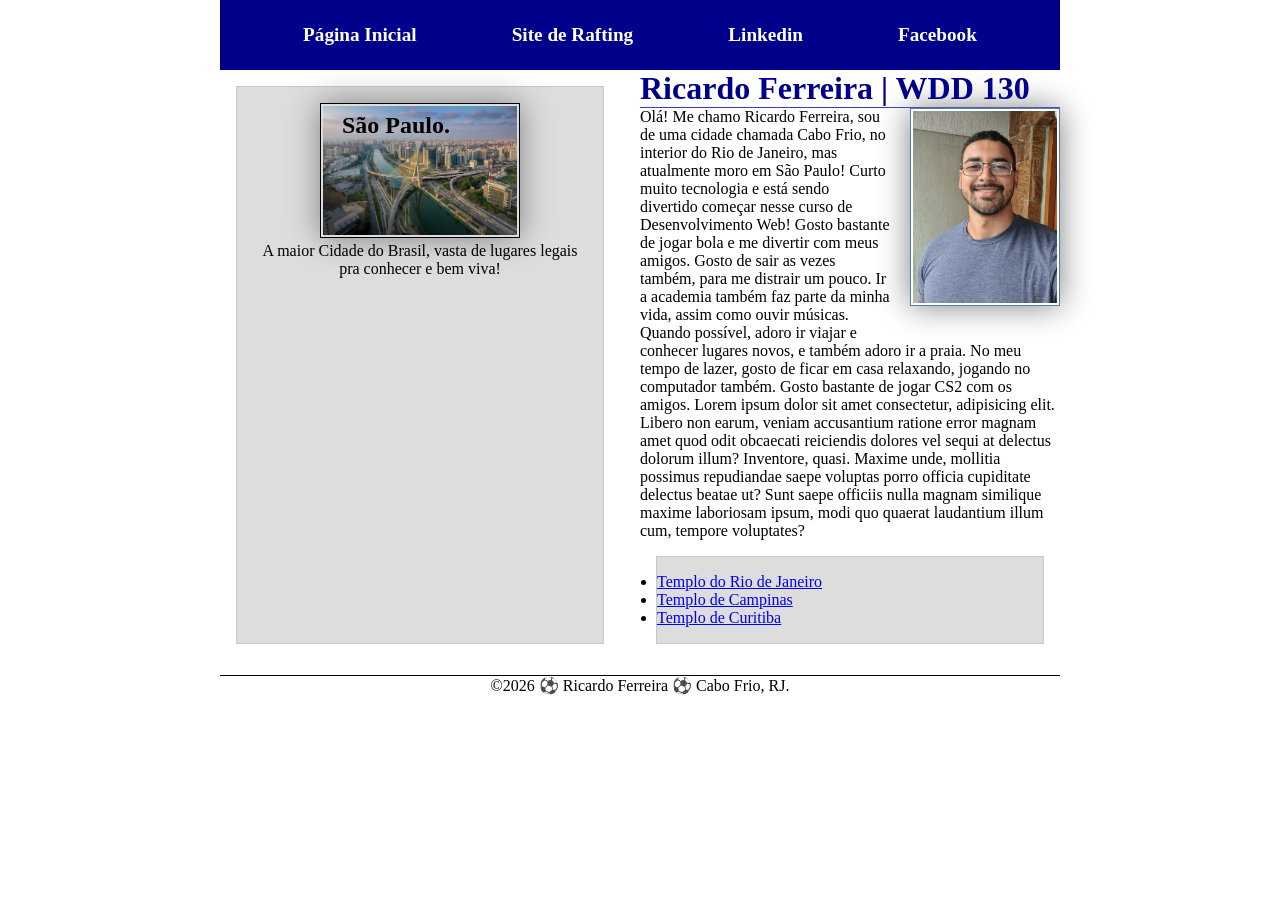
<file: index.html>
<!DOCTYPE html>
<html lang="pt-br">

<head>
    <meta charset="UTF-8">
    <meta name="viewport" content="width=device-width, initial-scale=1.0">
    <title>Ricardo Ferreira | WDD 130</title>
    <link rel="stylesheet" href="estilos/estilos.css">

    <meta name="description" content="Ricardo Ferreira WD130.">
    <meta name="author" content="Ricardo Ferreira">
</head>

<body>
    <header>
        <nav>
            <a href="#">Página Inicial</a>
            <a href="wwr/">Site de Rafting</a>
            <a href="https://www.linkedin.com/in/ricardo-ferreira-075492232/"
              target="_blank">Linkedin</a>
            <a href="https://www.facebook.com/ricardo.ferreira.3192479/"
              target="_blank">Facebook</a>
        </nav>

    </header>
    <div class="grid">
        <main>
            <h1 class="identacao">Ricardo Ferreira | WDD 130</h1>
            <img src="imagens/perfil.jpg" alt="imagem de Ricardo Ferreira" width="200">
            <p class="identacao">Olá! Me chamo Ricardo Ferreira, sou de uma cidade chamada Cabo
                Frio,
                no interior do Rio de Janeiro, mas atualmente moro em São Paulo!
                Curto muito tecnologia e está sendo divertido começar nesse
                curso de Desenvolvimento Web! Gosto bastante de jogar bola e me
                divertir com meus amigos.
                Gosto de sair as vezes também, para me distrair um pouco.
                Ir a academia também faz parte da minha vida, assim como ouvir músicas.
                Quando possível, adoro ir viajar e conhecer lugares novos, e também adoro ir a
                praia.
                No meu tempo de lazer, gosto de ficar em casa relaxando, jogando no computador
                também.
                Gosto bastante de jogar CS2 com os amigos.
                Lorem ipsum dolor sit amet consectetur, adipisicing elit. Libero non earum, veniam
                accusantium ratione error magnam amet quod odit obcaecati reiciendis dolores vel
                sequi
                at delectus dolorum illum? Inventore, quasi. Maxime unde, mollitia possimus
                repudiandae
                saepe voluptas porro officia cupiditate delectus beatae ut? Sunt saepe officiis
                nulla
                magnam similique maxime laboriosam ipsum, modi quo quaerat laudantium illum cum,
                tempore
                voluptates?
            </p>


            <ul class="caixa identacao">
                <li>
                    <a href="https://www.churchofjesuschrist.org/temples/details/rio-de-janeiro-brazil-temple?lang=por"
                      target="_blank" rel="noopener noreferrer">Templo do Rio de Janeiro</a>
                </li>

                <li>
                    <a href="https://www.churchofjesuschrist.org/temples/details/campinas-brazil-temple?lang=por"
                      target="_blank" rel="noopener noreferrer">Templo de Campinas</a>
                </li>

                <li>
                    <a href="https://www.churchofjesuschrist.org/temples/details/curitiba-brazil-temple?lang=por"
                      target="_blank" rel="noopener noreferrer">Templo de Curitiba</a>
                </li>
            </ul>
        </main>
        <aside class="caixa">
            <h2>São Paulo.</h2>
            <img src="imagens/cidade-de-sao-paulo.jpg" alt="Cidade de São Paulo.">
            <p>A maior Cidade do Brasil, vasta de lugares legais pra conhecer e bem viva!</p>
        </aside>
    </div>

    <footer>
        <p>©2026 ⚽ Ricardo Ferreira ⚽ Cabo Frio, RJ.</p>
    </footer>
</body>

</html>
</file>
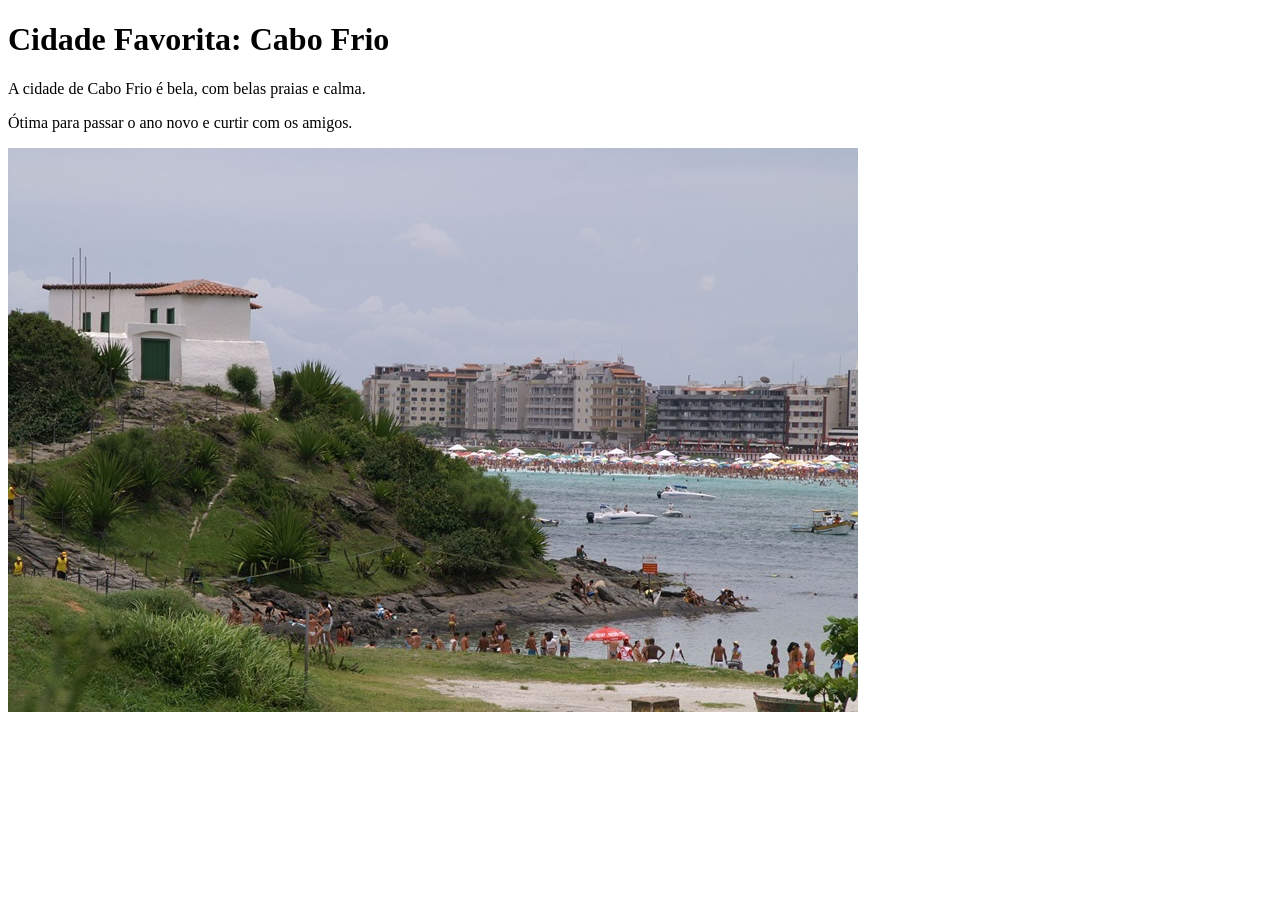
<file: semana01/cidade-favorita.html>
<!DOCTYPE html>
<html lang="pt-br">

<head>
    <meta charset="UTF-8">
    <meta name="viewport" content="width=device-width, initial-scale=1.0">
    <title>Cidade Favorita</title>
</head>

<body>
    <h1>Cidade Favorita: Cabo Frio</h1>
    <p>A cidade de Cabo Frio é bela, com belas praias e calma.</p>
    <p>Ótima para passar o ano novo e curtir com os amigos.</p>
    <img src="imagens/Cabo_Frio.jpg" alt="A cidade de Cabo Frio">
</body>

</html>
</file>
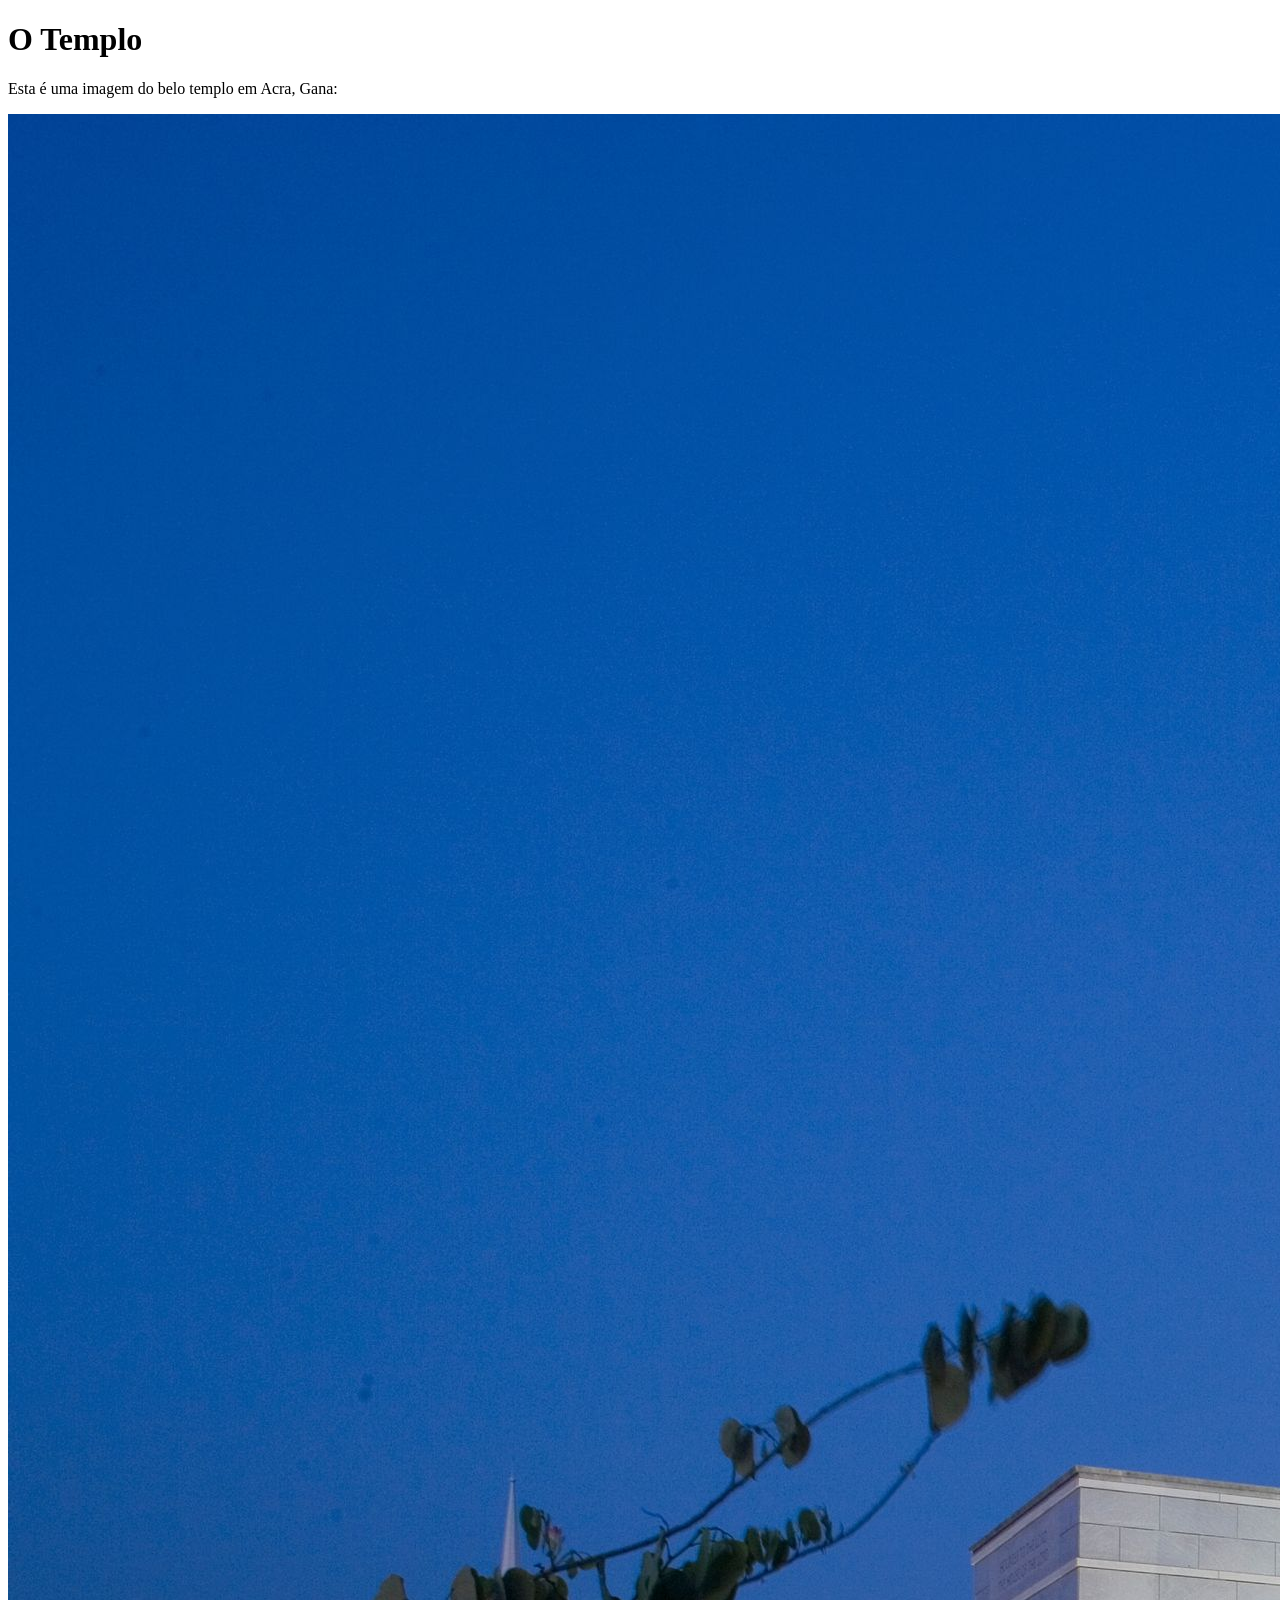
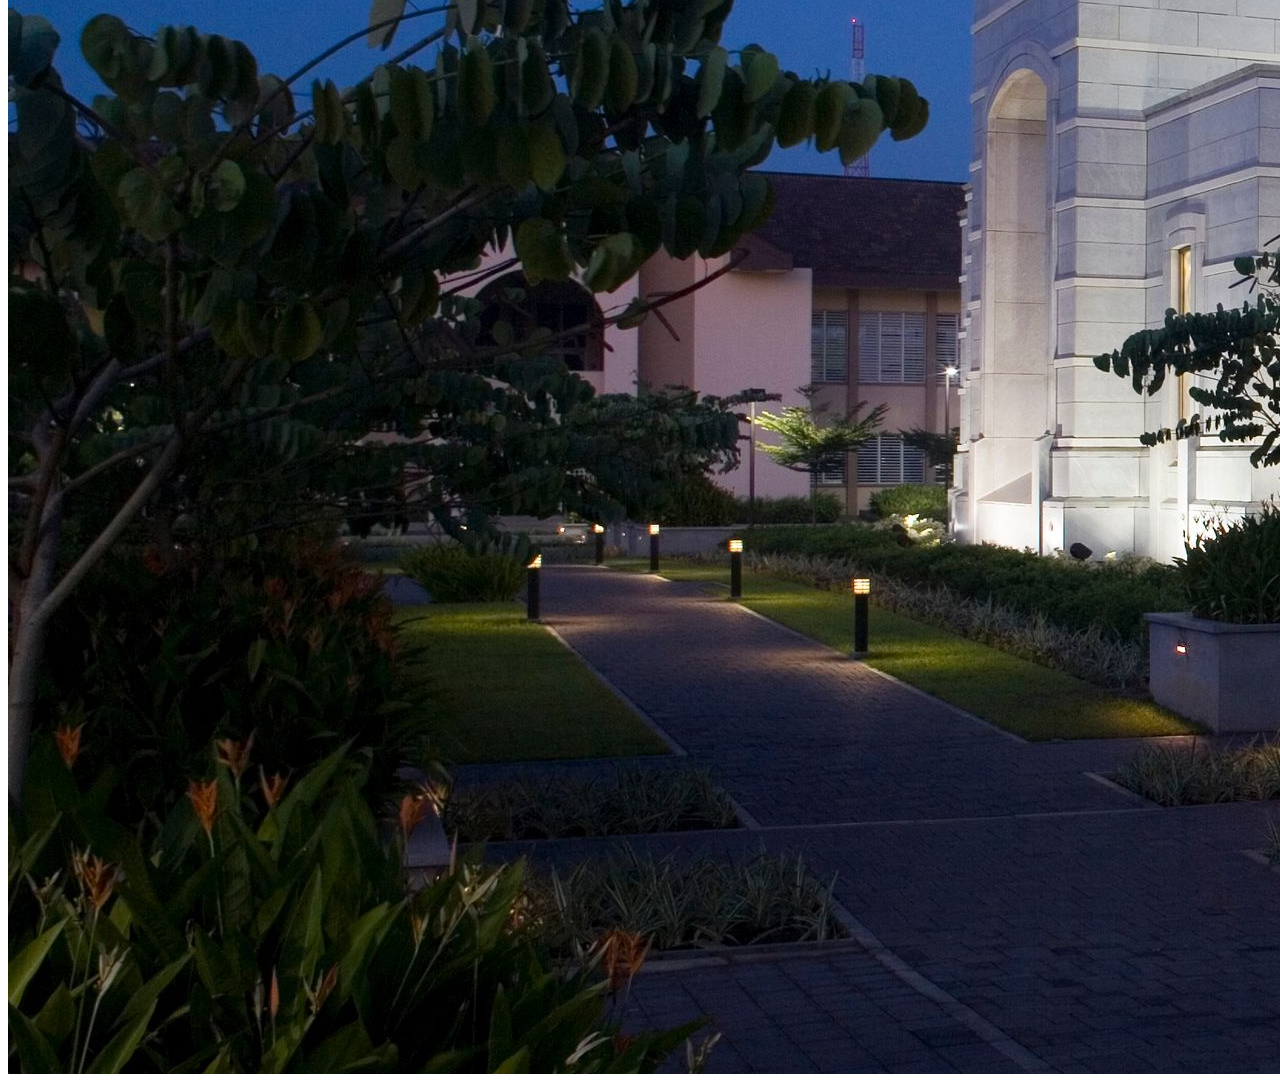
<file: semana01/imagens.html>
<!DOCTYPE html>
<html lang="pt-br">
<head>
    <meta charset="UTF-8">
    <meta name="viewport" content="width=device-width, initial-scale=1.0">
    <title>Imagem do Templo</title>
</head>
<body>
    <h1>O Templo</h1>
    <p>Esta é uma imagem do belo templo em Acra, Gana:</p>
    <img src="imagens/templo-largo.jpeg" alt="O Templo de Acra, Gana">
    
</body>
</html>
</file>
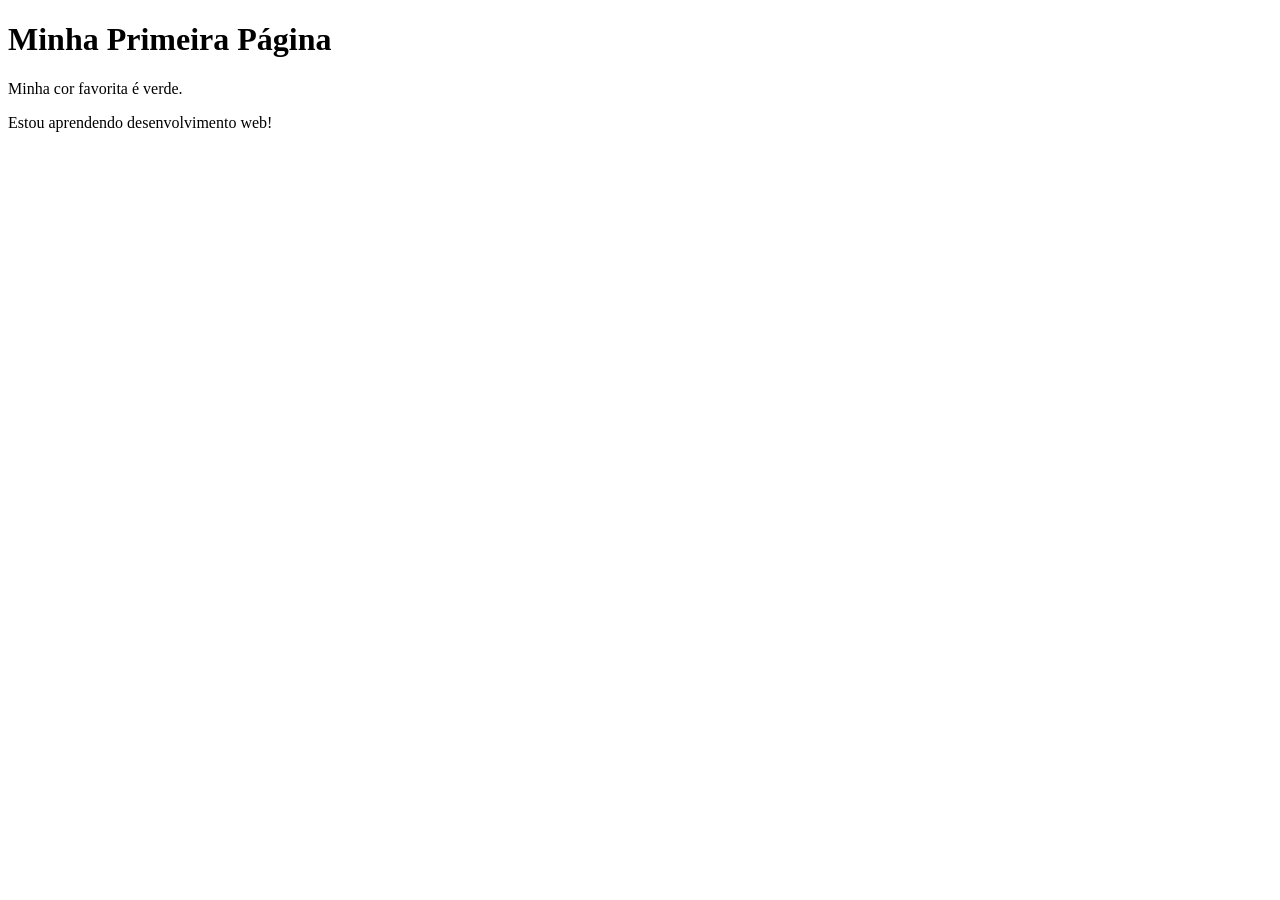
<file: semana01/primeira-pagina.html>
<!DOCTYPE html>
<html lang="pt-br">

<head>
    <meta charset="UTF-8">
    <meta name="viewport" content="width=device-width, initial-scale=1.0">
    <title>Minha Primeira Página</title>
</head>

<body>
    <h1>Minha Primeira Página</h1>
    <p>Minha cor favorita é verde.</p>
    <p>Estou aprendendo desenvolvimento web!</p>
</body>

</html>
</file>
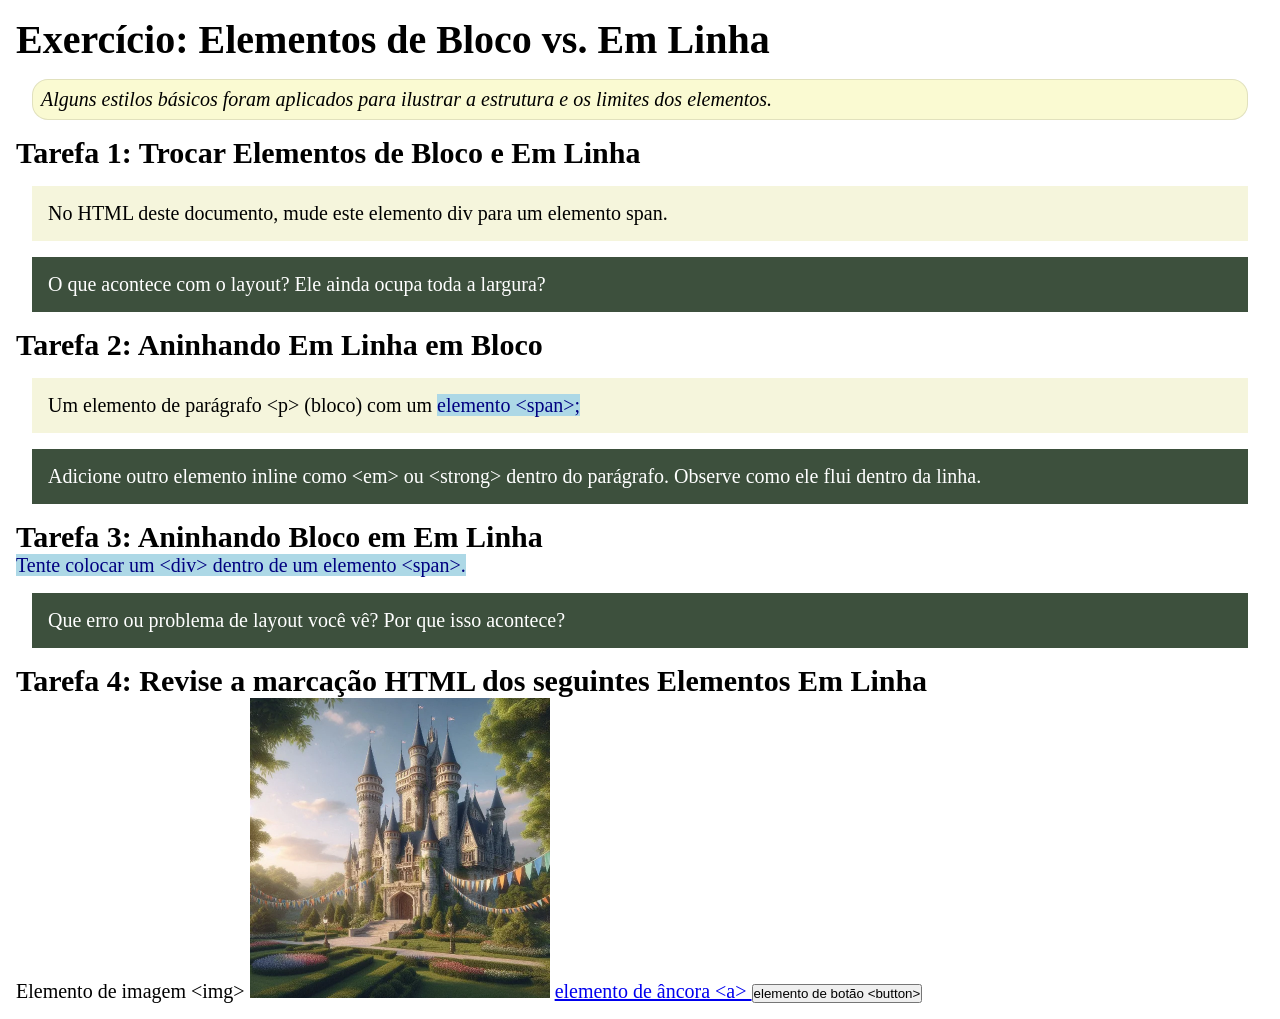
<file: semana02/bloco-vs-inline.html>
<!DOCTYPE html>
<html lang="pt-br">

<head>
    <meta charset="UTF-8">
    <meta name="viewport" content="width=device-width, initial-scale=1.0">
    <title>Exercício: Elementos de Bloco vs. Inline</title>
    <link rel="stylesheet" href="estilos/bloco-vs-inline.css">
</head>

<body>
    <main>
        <h1>Exercício: Elementos de Bloco vs. Em Linha</h1>
        <p class="note">Alguns estilos básicos foram aplicados para ilustrar a estrutura e os limites dos elementos.</p>

        <h2>Tarefa 1: Trocar Elementos de Bloco e Em Linha</h2>
        <div>No HTML deste documento, mude este elemento div para um elemento span.</div>

        <p class="question">O que acontece com o layout? Ele ainda ocupa toda a largura?</p>

        <h2>Tarefa 2: Aninhando Em Linha em Bloco</h2>
        <p>Um elemento de parágrafo &lt;p&gt; (bloco) com um <span>elemento &lt;span&gt;;</span></p>
        <p class="question">Adicione outro elemento inline como &lt;em&gt; ou &lt;strong&gt; dentro do parágrafo.
            Observe como ele flui dentro da linha.</p>

        <h2>Tarefa 3: Aninhando Bloco em Em Linha</h2>
        <span>Tente colocar um &lt;div&gt; dentro de um elemento &lt;span&gt;.</span>
        <p class="question">Que erro ou problema de layout você vê? Por que isso acontece?</p>


        <h2>Tarefa 4: Revise a marcação HTML dos seguintes Elementos Em Linha</h2>
        Elemento de imagem &lt;img&gt;
        <img src="imagens/castelo.webp" alt="imagem (imagens estão em linha)" width="300" height="300">
        <a href="https://churchofjesuschrist.org">elemento de âncora &lt;a&gt; </a>
        <button type="button">elemento de botão &lt;button&gt;</button>
    </main>
</body>

</html>
</file>
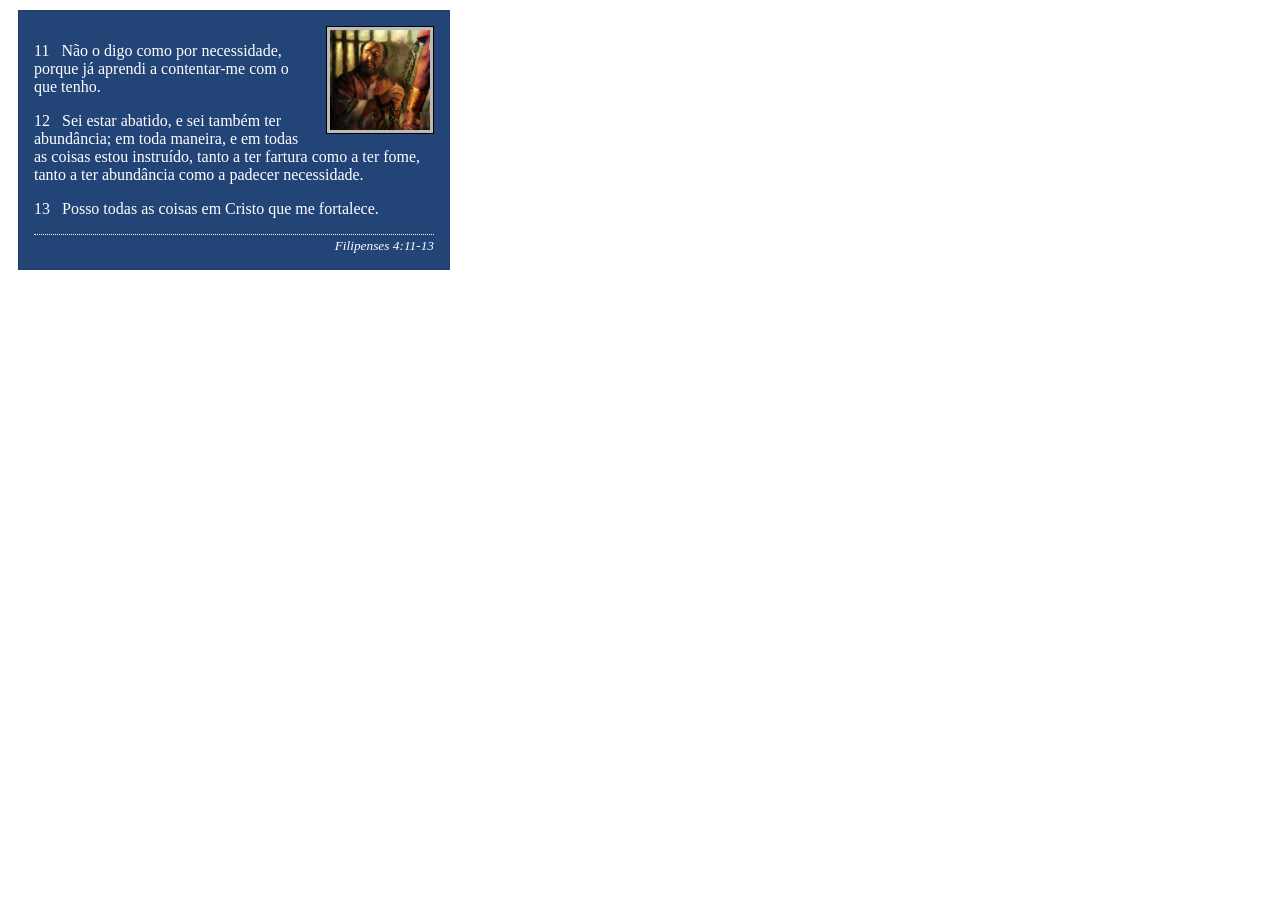
<file: semana02/box-model-solucao.html>
<!DOCTYPE html>
<html lang="pt-br">

<head>
    <meta charset="UTF-8">
    <meta name="viewport" content="width=device-width, initial-scale=1.0">
    <title>Atividade de Box Model</title>
    <link rel="stylesheet" href="estilos/box-model-solucao.css">
</head>

<body>
    <main>
        <div class="callout">
            <img src="imagens/apostolo-paulo-preso.webp" alt="Apóstolo Paulo - Preso em Roma" width="200" height="200">
            <blockquote>
                <p>11 &nbsp; Não o digo como por necessidade, porque já aprendi a contentar-me com o que tenho.</p>
                <p>12 &nbsp; Sei estar abatido, e sei também ter abundância; em toda maneira, e em todas as coisas estou
                    instruído, tanto a ter fartura como a ter fome, tanto a ter abundância como a padecer necessidade.
                </p>
                <p>13 &nbsp; Posso todas as coisas em Cristo que me fortalece.</p>
            </blockquote>
            <cite>Filipenses 4:11-13</cite>
        </div>
    </main>
</body>

</html>
</file>
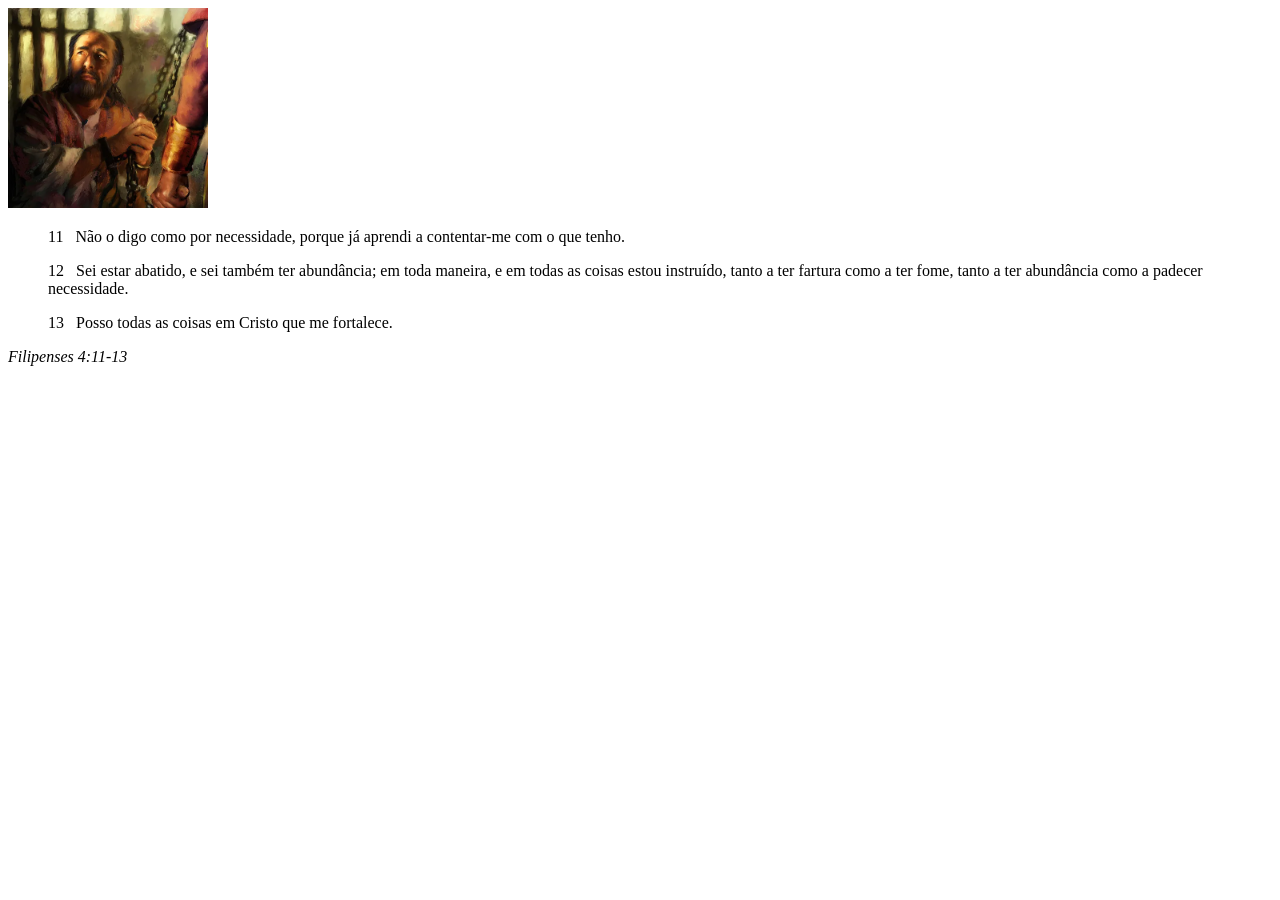
<file: semana02/box-model.html>
<!DOCTYPE html>
<html lang="pt-br">
<head>
    <meta charset="UTF-8">
    <meta name="viewport" content="width=device-width, initial-scale=1.0">
    <title>Atividade de Box Model</title>
</head>
<body>
    <main>
        <div class="callout">
            <img src="imagens/apostolo-paulo-preso.webp" alt="Apóstolo Paulo - Preso em Roma" width="200" height="200">
            <blockquote>
                <p>11 &nbsp; Não o digo como por necessidade, porque já aprendi a contentar-me com o que tenho.</p>
                <p>12 &nbsp; Sei estar abatido, e sei também ter abundância; em toda maneira, e em todas as coisas estou instruído, tanto a ter fartura como a ter fome, tanto a ter abundância como a padecer necessidade.</p>
                <p>13 &nbsp; Posso todas as coisas em Cristo que me fortalece.</p>
            </blockquote>
            <cite>Filipenses 4:11-13</cite>
        </div>
    </main>
</body>
</html>
</file>
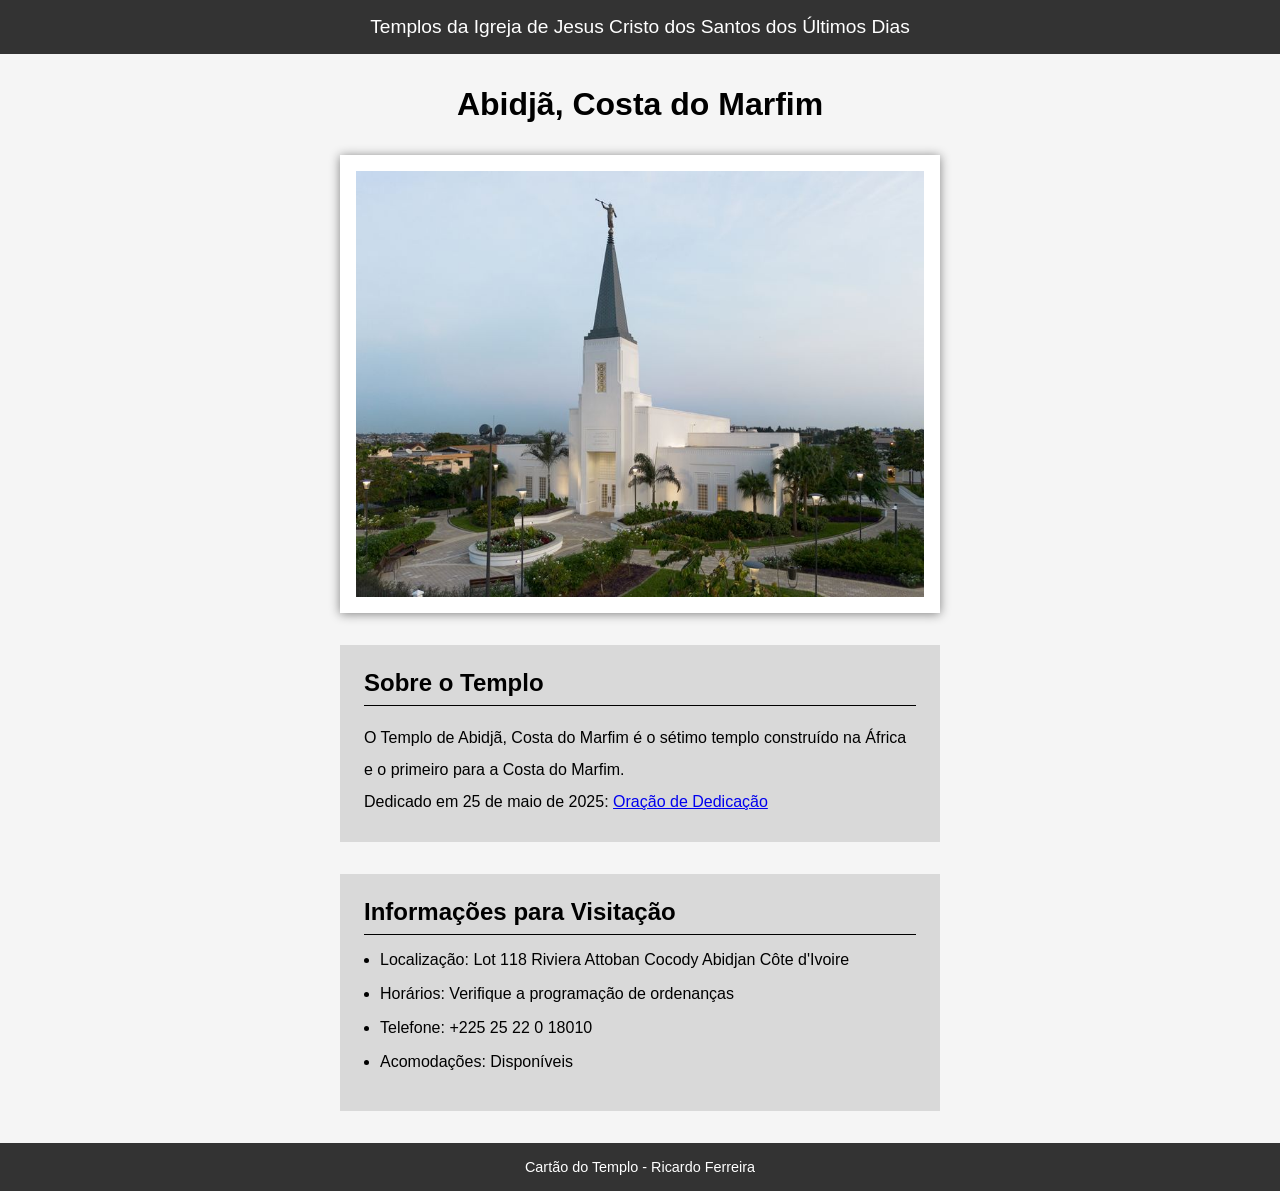
<file: semana02/templo.html>
<!DOCTYPE html>
<html lang="pt-br">

<head>
    <meta charset="UTF-8">
    <meta name="viewport" content="width=device-width, initial-scale=1.0">
    <title>Cartão do Templo - Abidjã, Costa do Marfim</title>
    <link rel="stylesheet" href="estilos/templo.css">
</head>

<body>
    <header>
        <p>Templos da Igreja de Jesus Cristo dos Santos dos Últimos Dias</p>
    </header>
    <main>
        <h1>Abidjã, Costa do Marfim</h1>
        <picture>
            <img src="imagens/abidja-costa-do-marfim.jpeg" alt="Templo de Abidjã, Costa do Marfim">
        </picture>
        <section>
            <h2>Sobre o Templo</h2>
            <p>O Templo de Abidjã, Costa do Marfim é o sétimo templo construído na África e o
                primeiro para a Costa do Marfim.</p>
            <p>Dedicado em 25 de maio de 2025: <a
                  href="https://www.churchofjesuschrist.org/temples/dedicatory-prayer/abidjan-ivory-coast-temple/2025-05-25?lang=eng"
                  target="_blank" rel="noopener noreferrer">Oração de Dedicação</a></p>
        </section>
        <section>
            <h2>Informações para Visitação</h2>
            <ul>
                <li>Localização: Lot 118 Riviera Attoban Cocody Abidjan Côte d'Ivoire</li>
                <li>Horários: Verifique a programação de ordenanças</li>
                <li>Telefone: +225 25 22 0 18010</li>
                <li>Acomodações: Disponíveis</li>
            </ul>
        </section>
    </main>
    <footer>
        <p>Cartão do Templo - Ricardo Ferreira</p>
    </footer>
</body>

</html>
</file>
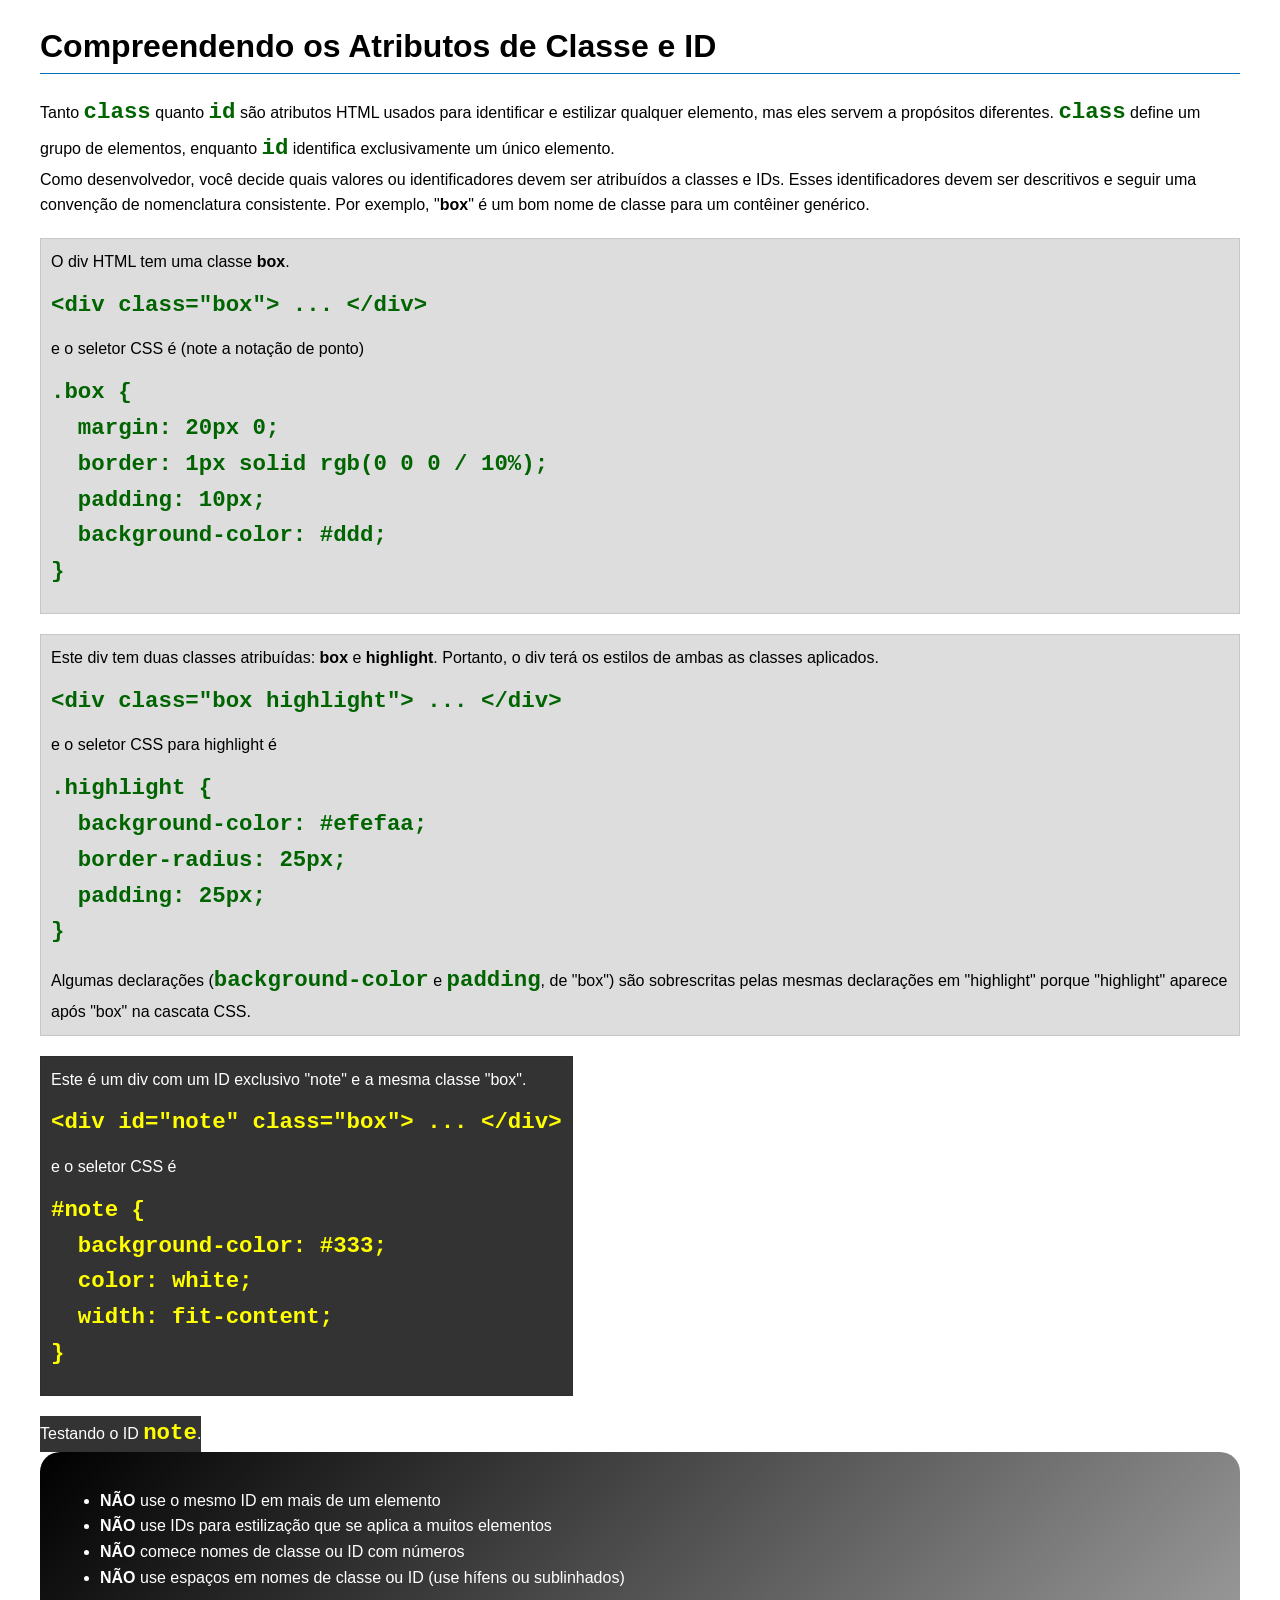
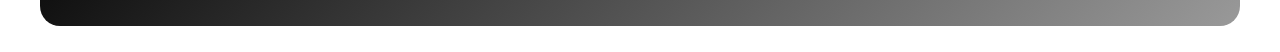
<file: semana03/classe-e-id.html>
<!DOCTYPE html>
<html lang="pt-br">

<head>
    <meta charset="UTF-8">
    <meta name="viewport" content="width=device-width, initial-scale=1.0">
    <title>Atributos de Classe vs ID</title>
    <link rel="stylesheet" href="estilos/classe-e-id.css">
</head>

<body>
    <h1>Compreendendo os Atributos de Classe e ID</h1>
    <p>Tanto <code>class</code> quanto <code>id</code> são atributos HTML usados para identificar e
        estilizar qualquer
        elemento, mas eles servem a propósitos diferentes. <code>class</code> define um grupo de
        elementos, enquanto
        <code>id</code> identifica exclusivamente um único elemento.
    </p>
    <p>Como desenvolvedor, você decide quais valores ou identificadores devem ser atribuídos a
        classes e IDs. Esses
        identificadores devem ser descritivos e seguir uma convenção de nomenclatura consistente.
        Por exemplo,
        "<strong>box</strong>" é um bom nome de classe para um contêiner genérico.</p>
    <div class="box">
        <p>O div HTML tem uma classe <strong>box</strong>.</p>
        <pre><code class="html">&lt;div class="box"&gt; ... &lt;/div&gt;</code></pre>
        e o seletor CSS é (note a notação de ponto)
        <pre><code class="css">.box {
  margin: 20px 0;
  border: 1px solid rgb(0 0 0 / 10%);
  padding: 10px;
  background-color: #ddd; 
}</code></pre>
    </div>

    <div class="box">
        <p>Este div tem duas classes atribuídas: <strong>box</strong> e <strong>highlight</strong>.
            Portanto, o div terá
            os estilos de ambas as classes aplicados.</p>
        <pre><code class="html">&lt;div class="box highlight"&gt; ... &lt;/div&gt;</code></pre>
        e o seletor CSS para highlight é
        <pre><code class="css">.highlight {
  background-color: #efefaa;
  border-radius: 25px;
  padding: 25px;
}</code></pre>
        <p>Algumas declarações (<code>background-color</code> e <code>padding</code>, de "box") são
            sobrescritas pelas
            mesmas declarações em "highlight" porque "highlight" aparece após "box" na cascata CSS.
        </p>
    </div>

    <div id="note" class="box">
        <p>Este é um div com um ID exclusivo "note" e a mesma classe "box".</p>
        <pre><code class="html">&lt;div id="note" class="box"&gt; ... &lt;/div&gt;</code></pre>
        e o seletor CSS é
        <pre><code class="css">#note {
  background-color: #333;
  color: white;
  width: fit-content;
}</code></pre>
    </div>

    <div id="note">
        <p>Testando o ID <code>note</code>.</p>
    </div>


    <section id="melhor-pratica">
        <ul>
            <li><strong>NÃO</strong> use o mesmo ID em mais de um elemento</li>
            <li><strong>NÃO</strong> use IDs para estilização que se aplica a muitos elementos</li>
            <li><strong>NÃO</strong> comece nomes de classe ou ID com números</li>
            <li><strong>NÃO</strong> use espaços em nomes de classe ou ID (use hífens ou
                sublinhados)</li>
        </ul>
    </section>

    <br>

</body>

</html>
</file>
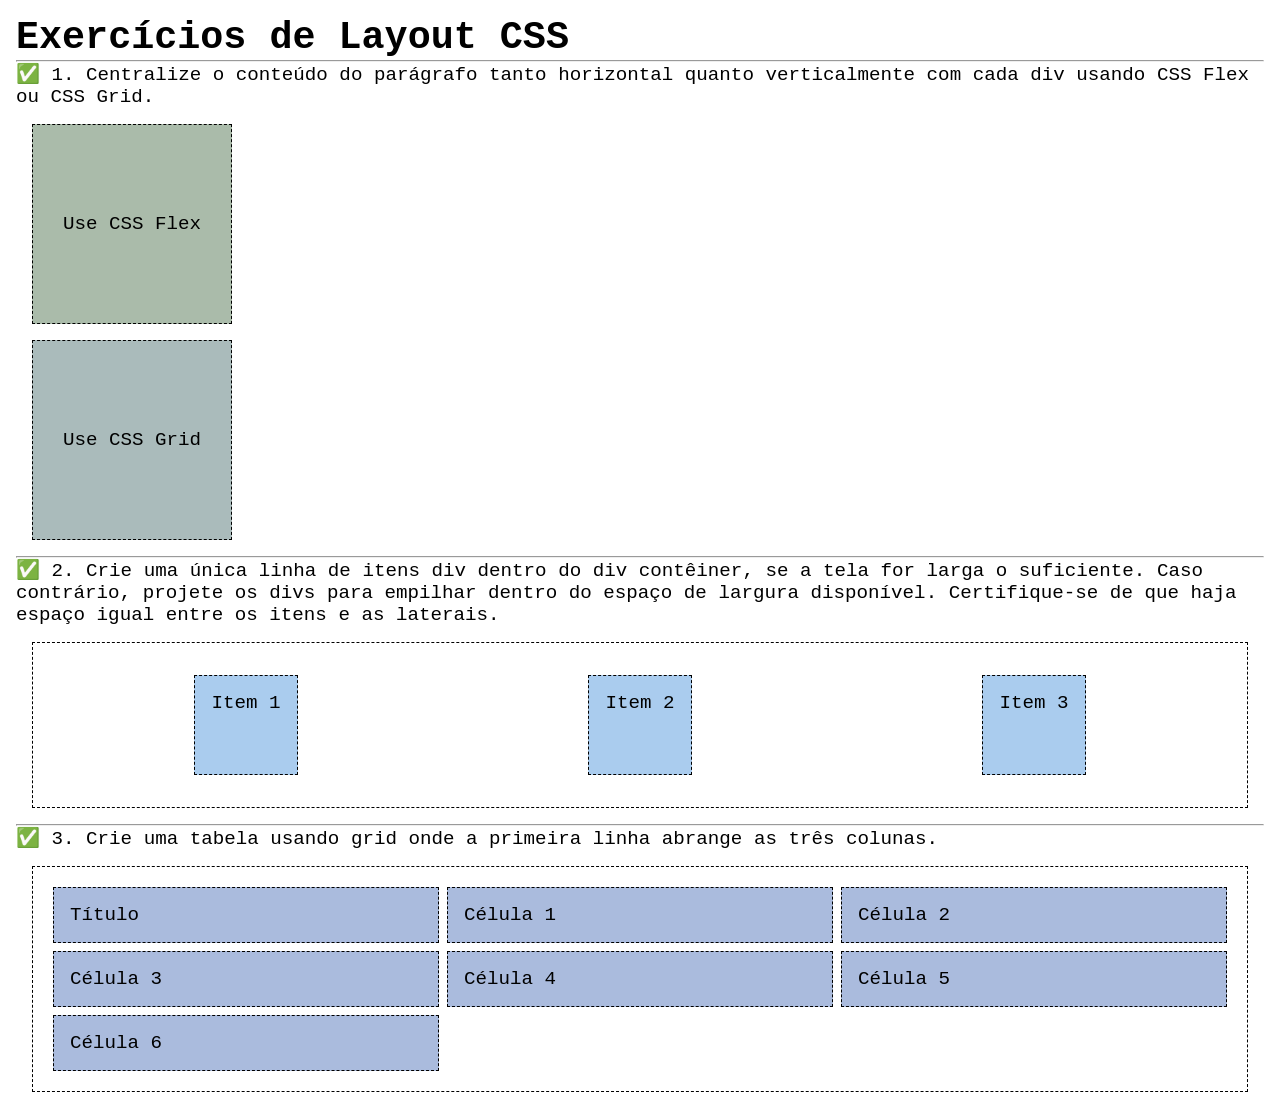
<file: semana04/exercicios-layout.html>
<!DOCTYPE html>
<html lang="pt-br">

<head>
    <meta charset="UTF-8">
    <meta name="viewport" content="width=device-width, initial-scale=1.0">
    <title>Exercícios de Layout CSS</title>
    <link rel="stylesheet" href="estilos/solucoes-dos-exercicios-de-layout.css">
</head>

<body>
    <main>
        <h1>Exercícios de Layout CSS</h1>
        <hr>
        <p>✅ 1. Centralize o conteúdo do parágrafo tanto horizontal quanto verticalmente com cada div usando CSS Flex ou
            CSS Grid.
        </p>
        <div class="one flex">
            <p>Use CSS Flex</p>
        </div>
        <div class="one grid">
            <p>Use CSS Grid</p>
        </div>
        <hr>
        <p>✅ 2. Crie uma única linha de itens div dentro do div contêiner, se a tela for larga o suficiente. Caso
            contrário, projete os
            divs para empilhar dentro do espaço de largura disponível. Certifique-se de que haja espaço igual entre os
            itens e as laterais.</p>
        <div class="container2">
            <div class="dois">
                <p>Item 1</p>
            </div>
            <div class="dois">
                <p>Item 2</p>
            </div>
            <div class="dois">
                <p>Item 3</p>
            </div>
        </div>
        <hr>
        <p>✅ 3. Crie uma tabela usando grid onde a primeira linha abrange as três colunas. </p>
        <div class="container3">
            <div class="tres colunas-3">
                <p>Título</p>
            </div>
            <div class="tres">
                <p>Célula 1</p>
            </div>
            <div class="tres">
                <p>Célula 2</p>
            </div>
            <div class="tres">
                <p>Célula 3</p>
            </div>
            <div class="tres">
                <p>Célula 4</p>
            </div>
            <div class="tres">
                <p>Célula 5</p>
            </div>
            <div class="tres">
                <p>Célula 6</p>
            </div>

        </div>
    </main>
</body>

</html>
</file>
<file: estilos/estilos.css>
* {
    margin: 0;
    padding: 0;
    box-sizing: border-box;
}

:root {
    --padding-2px: 2px;
    --cor--titulo: darkblue;
}

nav {
    display: flex;
    justify-content: space-evenly;
    gap: 20px;
    align-items: center;
    background-color: darkblue;
    padding: 1rem;
}

nav a {
    display: block;
    padding: 0.5rem;
    text-decoration: none;
    font-size: 1.2rem;
    font-weight: 700;
    color: #fff;
}

h1 {
    color: var(--cor--titulo);
    border-bottom: 1px solid rgb(58, 58, 194);
}

img {
    width: 150px;
    height: auto;
    border: 1px solid black;
    padding: var(--padding-2px);
    box-shadow: 0 0 30px gray;
}

p {
    padding: 0;
}

header,
footer,
.grid {
    max-width: 840px;
    margin: 0 auto;
}

.grid {
    display: grid;
    grid-template-columns: 1fr 1fr;

}

aside {
    grid-row: 1;
    width: 23rem;
    text-align: center;
    position: relative;
}

aside img {
    width: 200px;
    height: auto;
}

aside h2 {
    position: absolute;
    top: 25px;
    left: 105px;
}

main img {
    margin-left: 20px;
    margin-bottom: 20px;
    width: 150px;
    height: auto;
    border: 1px solid steelblue;
    padding: var(--padding-2px);
    box-shadow: 0 0 30px gray;
    float: right;
}

footer {
    margin-top: 15px;
    border-top: 1px solid #000;
    text-align: center;
}

/* Seletores de Classe */

.caixa {
    margin: 1rem;
    padding: 1rem;
    border: 1px solid rgb(0 0 0 / 10%);
    background-color: #ddd;
    color: #000;
}

.identacao {
    padding-left: 0rem;
}
</file>
<file: semana02/estilos/bloco-vs-inline.css>
* {
    margin: 0;
    padding: 0;
}

body {
    font-size: 20px;
    margin: 1rem;
}

p,
div {
    background-color: beige;
    margin: 1rem;
    padding: 1rem;
}

span {
    color: navy;
    background-color: lightblue;
}

code {
    margin: 0;
    padding: 0;
    color: green;
    font-size: 1.2rem;
}

.note {
    font-style: italic;
    background-color: lightgoldenrodyellow;
    border-radius: 1rem;
    border: 1px solid rgb(0 0 0 / 10%);
    margin: 1rem;
    padding: .5rem;
}

.question {
    background-color: #3d503d;
    color: #fff;
}
</file>
<file: semana02/estilos/box-model-solucao.css>
.callout {
    max-width: 400px;
    margin: 10px;
    border: 1px solid rgba(0, 0, 0, .1);
    padding: 15px;
    background-color: #247;
    color: #fff;
}

.callout img {
    float: right;
    margin: 0 0 10px 15px;
    border: 1px solid #000;
    padding: 3px;
    background-color: #bbb;
    width: 100px;
    height: auto;

}

blockquote {
    margin: 0;
}

cite {
    display: block;
    border-top: 1px dotted #fff;
    padding-top: 3px;
    text-align: right;
    font-size: smaller;
}
</file>
<file: semana02/estilos/templo.css>
* {
    margin: 0;
    padding: 0px;
    box-sizing: border-box;
}

body {
    font-family: Arial, Helvetica, sans-serif;
    background-color: #f5f5f5;

}

header,
footer {
    background-color: #333;
    padding: 1rem;
    color: #fff;
    text-align: center;
    font-size: 1.2rem;
}

footer {
    font-size: 0.9rem;
}

main {
    width: 600px;
    margin: 0 auto;
}

main h1 {
    margin: 2rem 0;
    text-align: center;
}

main picture {
    border: 1rem solid white;
    display: block;
    box-shadow: 0px 1px 10px gray;
}

main img {
    width: 100%;
    display: block;

}

main section {
    padding: 1.5rem;
    margin: 2rem 0;
    background-color: #d9d9d9;
}

main section h2 {
    border-bottom: 1px solid black;
    padding-bottom: 0.5rem;
    margin-bottom: 1rem;
}

main section p {
    line-height: 2rem;
}

main section li {
    margin: 1rem;
}
</file>
<file: semana03/estilos/classe-e-id.css>
body {
    font-family: Arial, sans-serif;
    line-height: 1.6;
    margin: 0;
    padding: 0 40px;
}

h1 {
    border-bottom: 1px solid rgb(0 110 182);
    padding-bottom: 0;
}



p {
    margin: 0;
}

code {
    color: darkgreen;
    font-weight: 700;
    font-size: 1.4rem;
}

/* Class exemplos - podem ser reutilizados */

.box {
    margin: 20px 0;
    border: 1px solid rgb(0 0 0 / 10%);
    padding: 10px;
    background-color: #ddd; /* essa é a abreviação para #dddddd */
}

.highlight {
    background-color: #efefaa;
    border-radius: 25px;
    padding: 25px;
}

/* ID exemplos - devem ser únicos */

#note {
    background-color: #333;
    color: white;
    width: fit-content;
}

#note code {
    color: yellow;
}

#melhor-pratica {
    background: linear-gradient(135deg, #000 0%, #999 100%);
    color: white;
    border-radius: 20px;
    padding: 20px
}
</file>
<file: semana04/estilos/solucoes-dos-exercicios-de-layout.css>
* {
    margin: 0;
    padding: 0;
    box-sizing: border-box;
}

body {
    margin: 1rem;
    font-family: monospace;
    font-size: 1.2rem;
}

div {
    margin: 1rem;
    border: 1px dashed;
    padding: 1rem;
}

.one {
    width: 200px;
    height: 200px;
}

.flex {
    background-color: #aba;
    display: flex;
    justify-content: center;
    align-items: center;
}

.grid {
    background-color: #abb;
    display: grid;
    place-items: center;
}

.container2 {
    display: flex;
    flex-wrap: wrap;
    justify-content: space-around;
}

.dois {
    background-color: #ace;
    height: 100px;
}

.container3 {
    display: grid;
    grid-template-columns: repeat(3, 1fr);
}

.columns-3 {
    grid-column: span 3;}

.tres {
    margin: .25rem;
    background-color: #abd;
}
</file>
